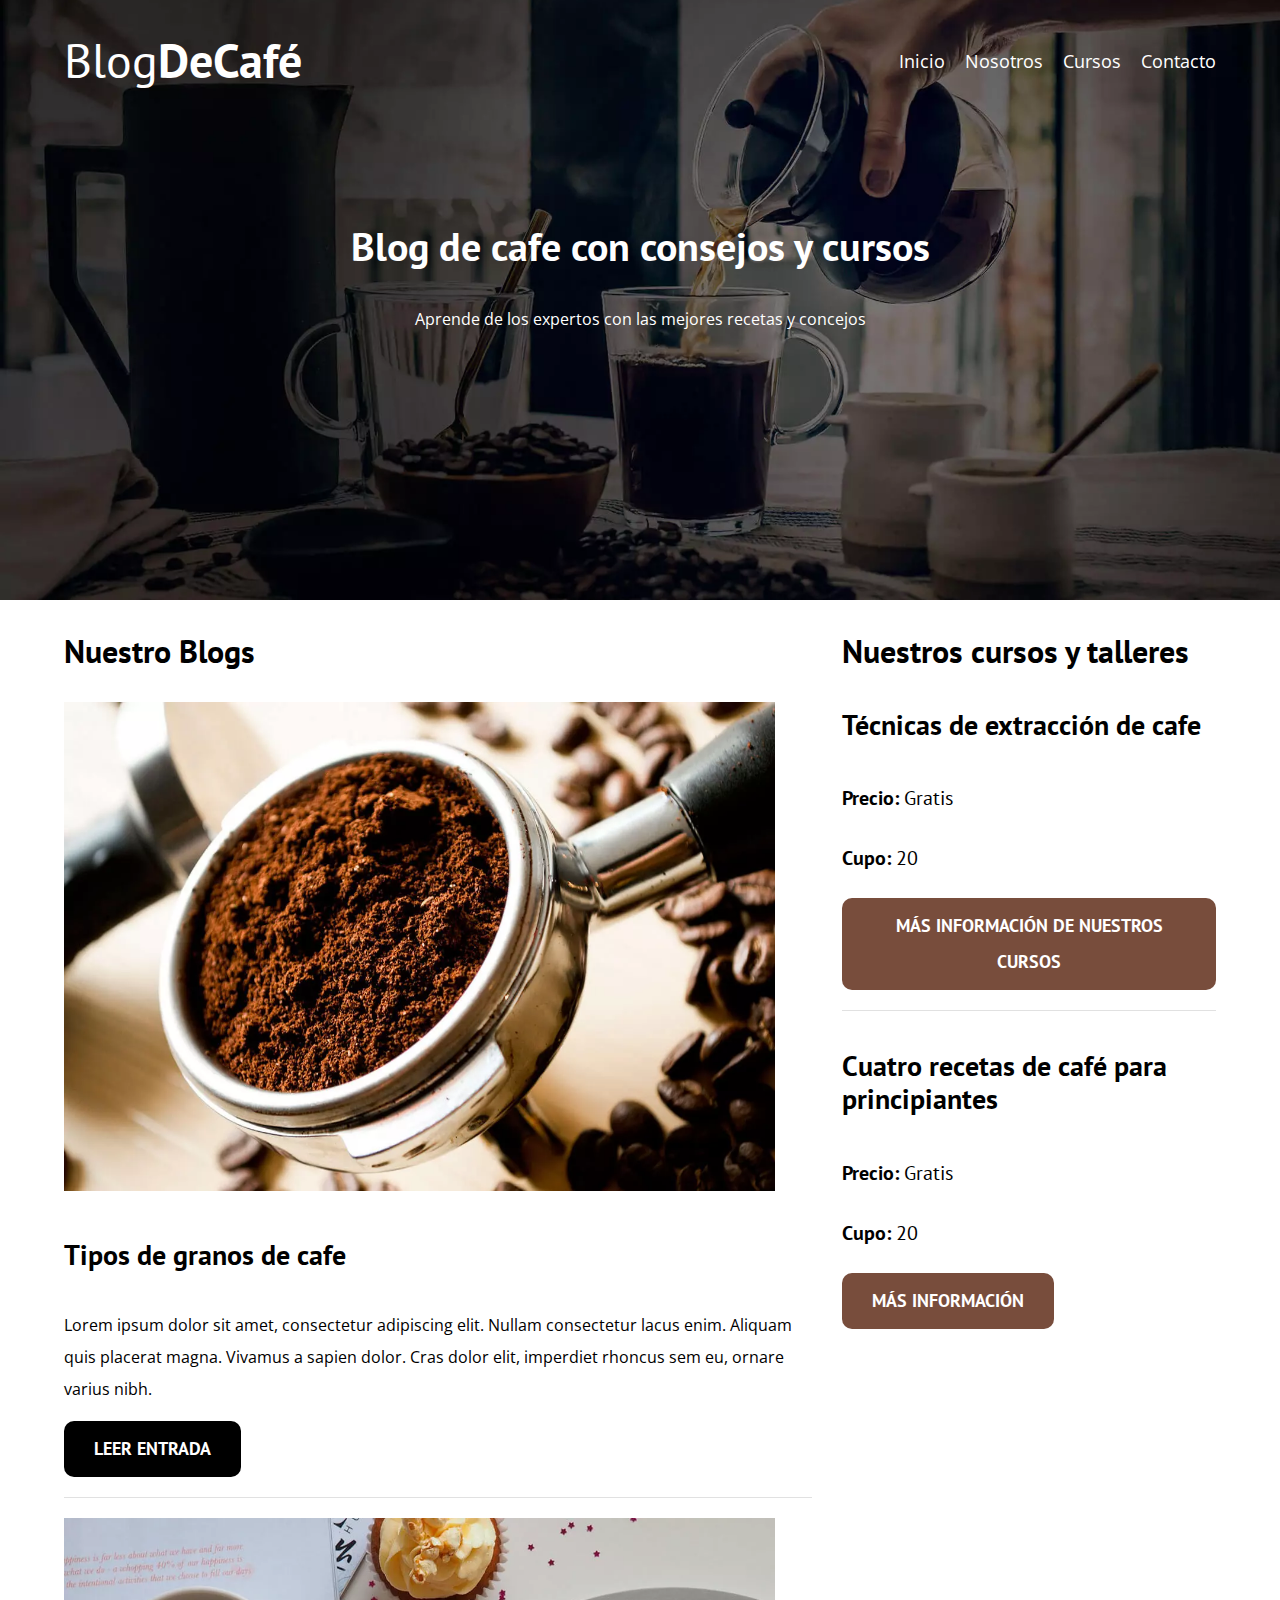
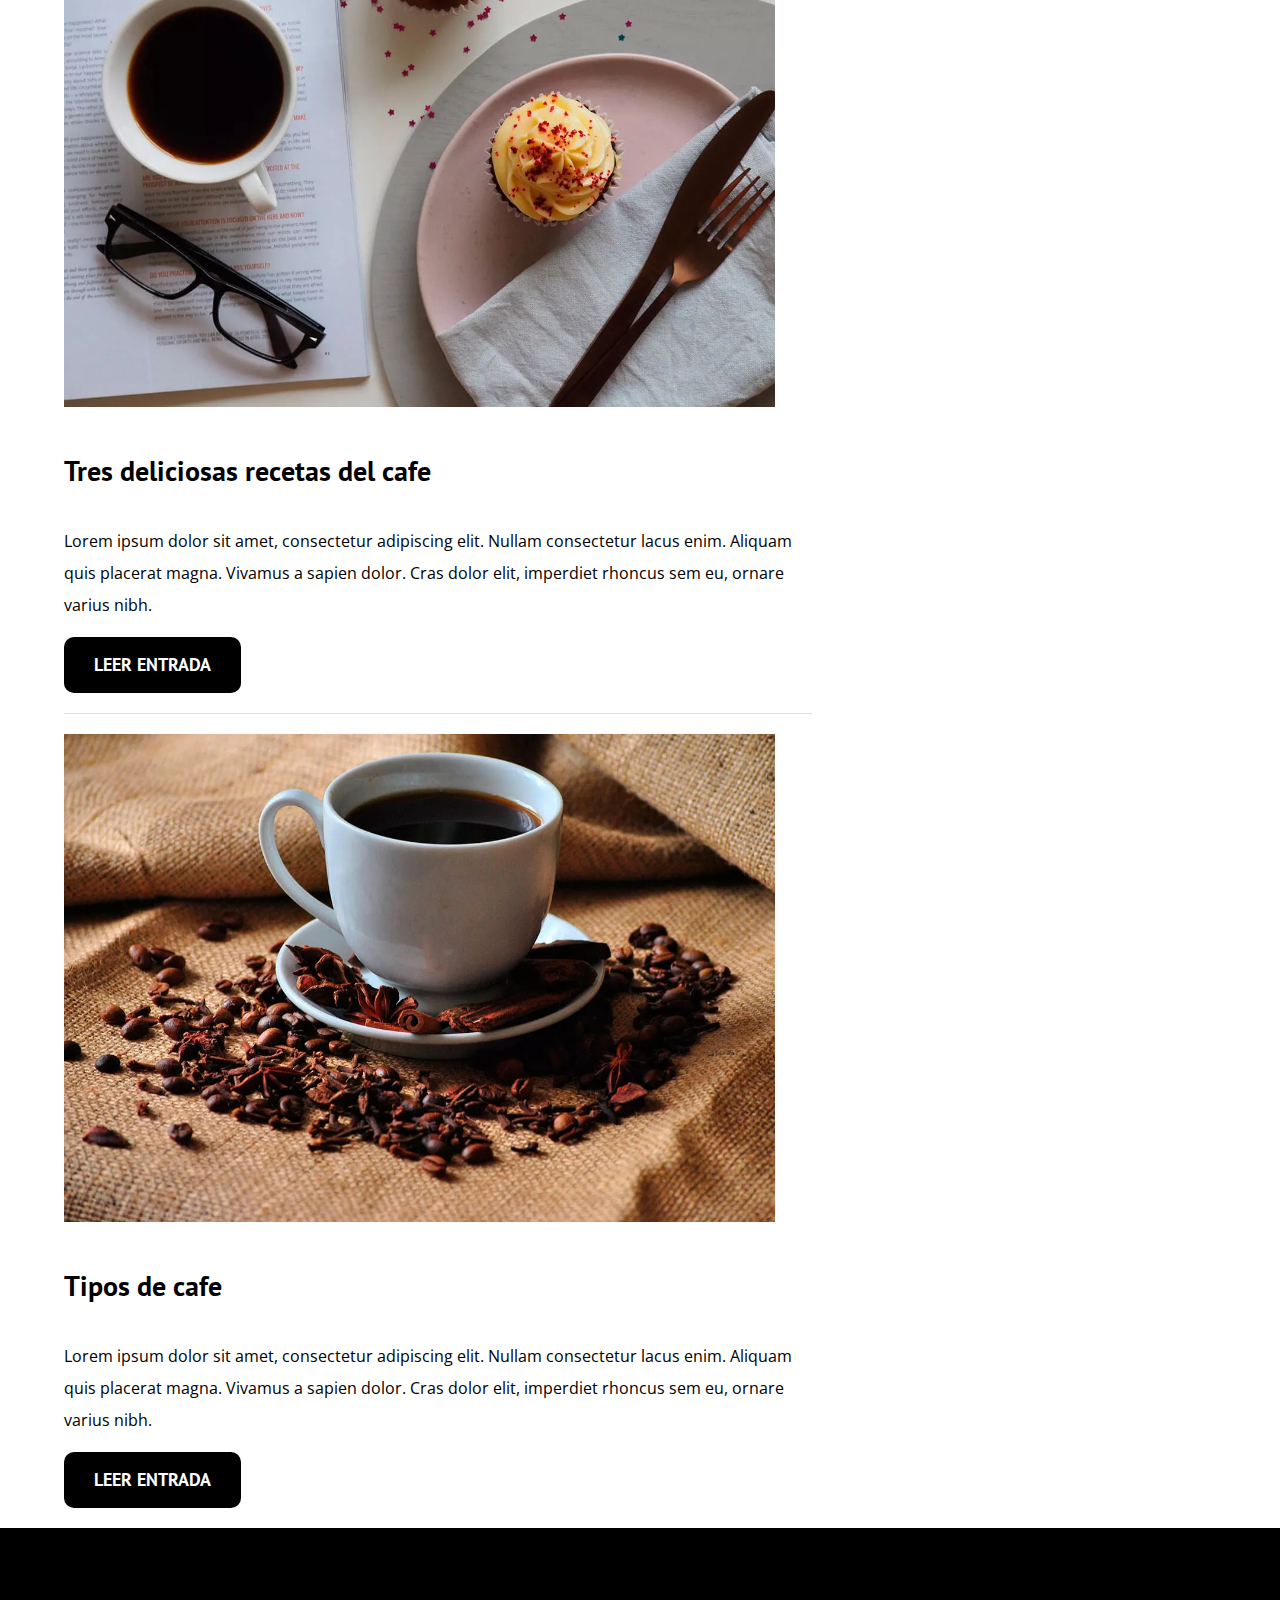
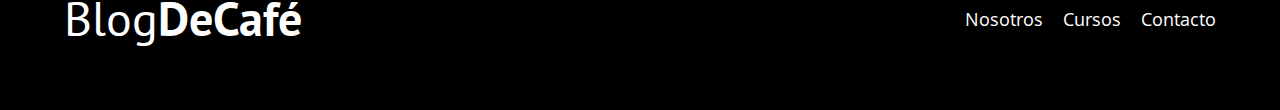
<file: index.html>
<!DOCTYPE html>
<html lang="en">
<head>
    <meta charset="UTF-8">
    <meta http-equiv="X-UA-Compatible" content="IE=edge">
    <meta name="viewport" content="width=device-width, initial-scale=1.0">
    <meta name="descripcion" content="Pagina de del BLog del café" >
    <title>blog de Cafe</title>
    
    <link rel="preconnect" href="https://fonts.googleapis.com">
    <link rel="preconnect" href="https://fonts.gstatic.com" crossorigin>

     <!--Prefetch-->
     <link rel="--Prefetch--" href="cursos.html" as="document">
    
    
    <!--Preload-->
    <link rel="--Preload--" href="css/normalize.css" as="style">
    <link rel="stylesheet" href="css/normalize.css">

    <link rel="--Preload--" href="https://fonts.googleapis.com/css2?family=Open+Sans&family=PT+Sans:wght@400;700&display=swap" crossorigin="crossorigin" as="font">
    <link href="https://fonts.googleapis.com/css2?family=Open+Sans&family=PT+Sans:wght@400;700&display=swap" rel="stylesheet">
    <link rel="--Preload--" href="css/style.css" as="style"> 
    <link rel="stylesheet" href="css/style.css">
</head>
<body>
    <header class="header">
        <div class="contenedor">            
            <div class="barra">
                <a class="logo no-nargin centrar-texto" href="index.html">
                <h1 class="logo_nombre">Blog<span class="logo_bold">DeCafé</span></h1>
                </a>

                <nav class="navegacion">
                    <a href="index.html" class="navegacion_enlace">Inicio</a>
                    <a href="nosotros.html" class="navegacion_enlace">Nosotros</a>
                    <a href="cursos.html" class="navegacion_enlace">Cursos</a>
                    <a href="contacto.html" class="navegacion_enlace">Contacto</a>
                </nav>

            </div>

        </div>
        <div class="header-texto">
            <h2 class="no-nargin">Blog de cafe con consejos y cursos</h2>
            <p class="no-nargin">Aprende de los expertos con las mejores recetas y concejos</p>
        </div>        
    </header>

    <div class="contenedor contenido_principal">
        <main class="blog">
            <h3>Nuestro Blogs</h3>

            <article class="entrada">
                <div class="entrada_imagen">
                    <picture>
                        <source loading="lazy"  srcset="img/blog1.webp" type="image/webp">                    
                        <img loading="lazy" src="img/blog1.jpg" alt="imagen del blog">                    
                    </picture>
                </div>

                <div class="entrada_contenido">
                    <h4 class="no-nargin">Tipos de granos de cafe</h4>
                    <p>Lorem ipsum dolor sit amet, consectetur adipiscing elit. Nullam consectetur lacus enim. Aliquam quis placerat magna. Vivamus a sapien dolor. Cras dolor elit, imperdiet rhoncus sem eu, ornare varius nibh. </p>
                    <a href="entrada.html" class="boton boton--primario">Leer entrada</a>
                </div>
            </article> <!--fin del Articulo-->

            <article class="entrada">
                <div class="entrada_imagen">
                    <picture>
                        <source loading="lazy" srcset="img/blog2.webp" type="image/webp">                    
                        <img loading="lazy" src="img/blog2.jpg" alt="imagen del blog">                    
                    </picture>                  
                </div>
                
                <div class="entrada_contenido">
                    <h4 class="no-nargin">Tres deliciosas recetas del cafe</h4>
                    <p>Lorem ipsum dolor sit amet, consectetur adipiscing elit. Nullam consectetur lacus enim. Aliquam quis placerat magna. Vivamus a sapien dolor. Cras dolor elit, imperdiet rhoncus sem eu, ornare varius nibh. </p>
                    <a href="entrada.html" class="boton boton--primario">Leer entrada</a>
                </div>
            </article> <!--fin del Articulo-->

            <article class="entrada">
                <div class="entrada_imagen">
                    <picture>
                        <source loading="lazy" srcset="img/blog3.webp" type="image/webp">                    
                        <img loading="lazy" src="img/blog3.jpg" alt="imagen del blog">                    
                    </picture>                 
                </div>
                
                <div class="entrada_contenido">
                    <h4 class="no-nargin">Tipos de cafe</h4>
                    <p>Lorem ipsum dolor sit amet, consectetur adipiscing elit. Nullam consectetur lacus enim. Aliquam quis placerat magna. Vivamus a sapien dolor. Cras dolor elit, imperdiet rhoncus sem eu, ornare varius nibh. </p>
                    <a href="entrada.html" class="boton boton--primario">Leer entrada</a>
                </div>
            </article> <!--fin del Articulo-->
        </main>

        <aside class="sidebar">
            <h3>Nuestros cursos y talleres</h3>
            <ul class="cursos no-padding">
                <li class="widget-curso">
                    <h4 class="no-nargin">Técnicas de extracción de cafe</h4>
                    <p class="widget-curso_label">Precio:
                       <span class="widget-curso_info">Gratis</span>
                    </p>
                    <p class="widget-curso_label">Cupo:
                        <span class="widget-curso_info">20</span>
                     </p>
                     <a href="entrada.html" class="boton boton--secundario">Más información de nuestros cursos</a>
                </li>

                <li class="widget-curso">
                    <h4 class="no-nargin">Cuatro recetas de café para principiantes</h4>
                    <p class="widget-curso_label">Precio:
                       <span class="widget-curso_info">Gratis</span>
                    </p>
                    <p class="widget-curso_label">Cupo:
                        <span class="widget-curso_info">20</span>
                     </p>
                     <a href="entrada.html" class="boton boton--secundario">Más información</a>
                </li>
            </ul>
        </aside>
    </div>

    <footer class="footer">
        <div class="contenedor">
            <div class="barra">
                <a class="logo no-nargin centrar-texto" href="index.html">
                <h1 class="logo_nombre">Blog<span class="logo_bold">DeCafé</span></h1>
                </a>

                <nav class="navegacion">
                    <a href="nosotros.html" class="navegacion_enlace">Nosotros</a>
                    <a href=cursos.html" class="navegacion_enlace">Cursos</a>
                    <a href="contacto.html" class="navegacion_enlace">Contacto</a>
                </nav>
            </div>
        </div>
    </footer>
    <script src="js/modernize.js"></script>
</body>
</html>
</file>
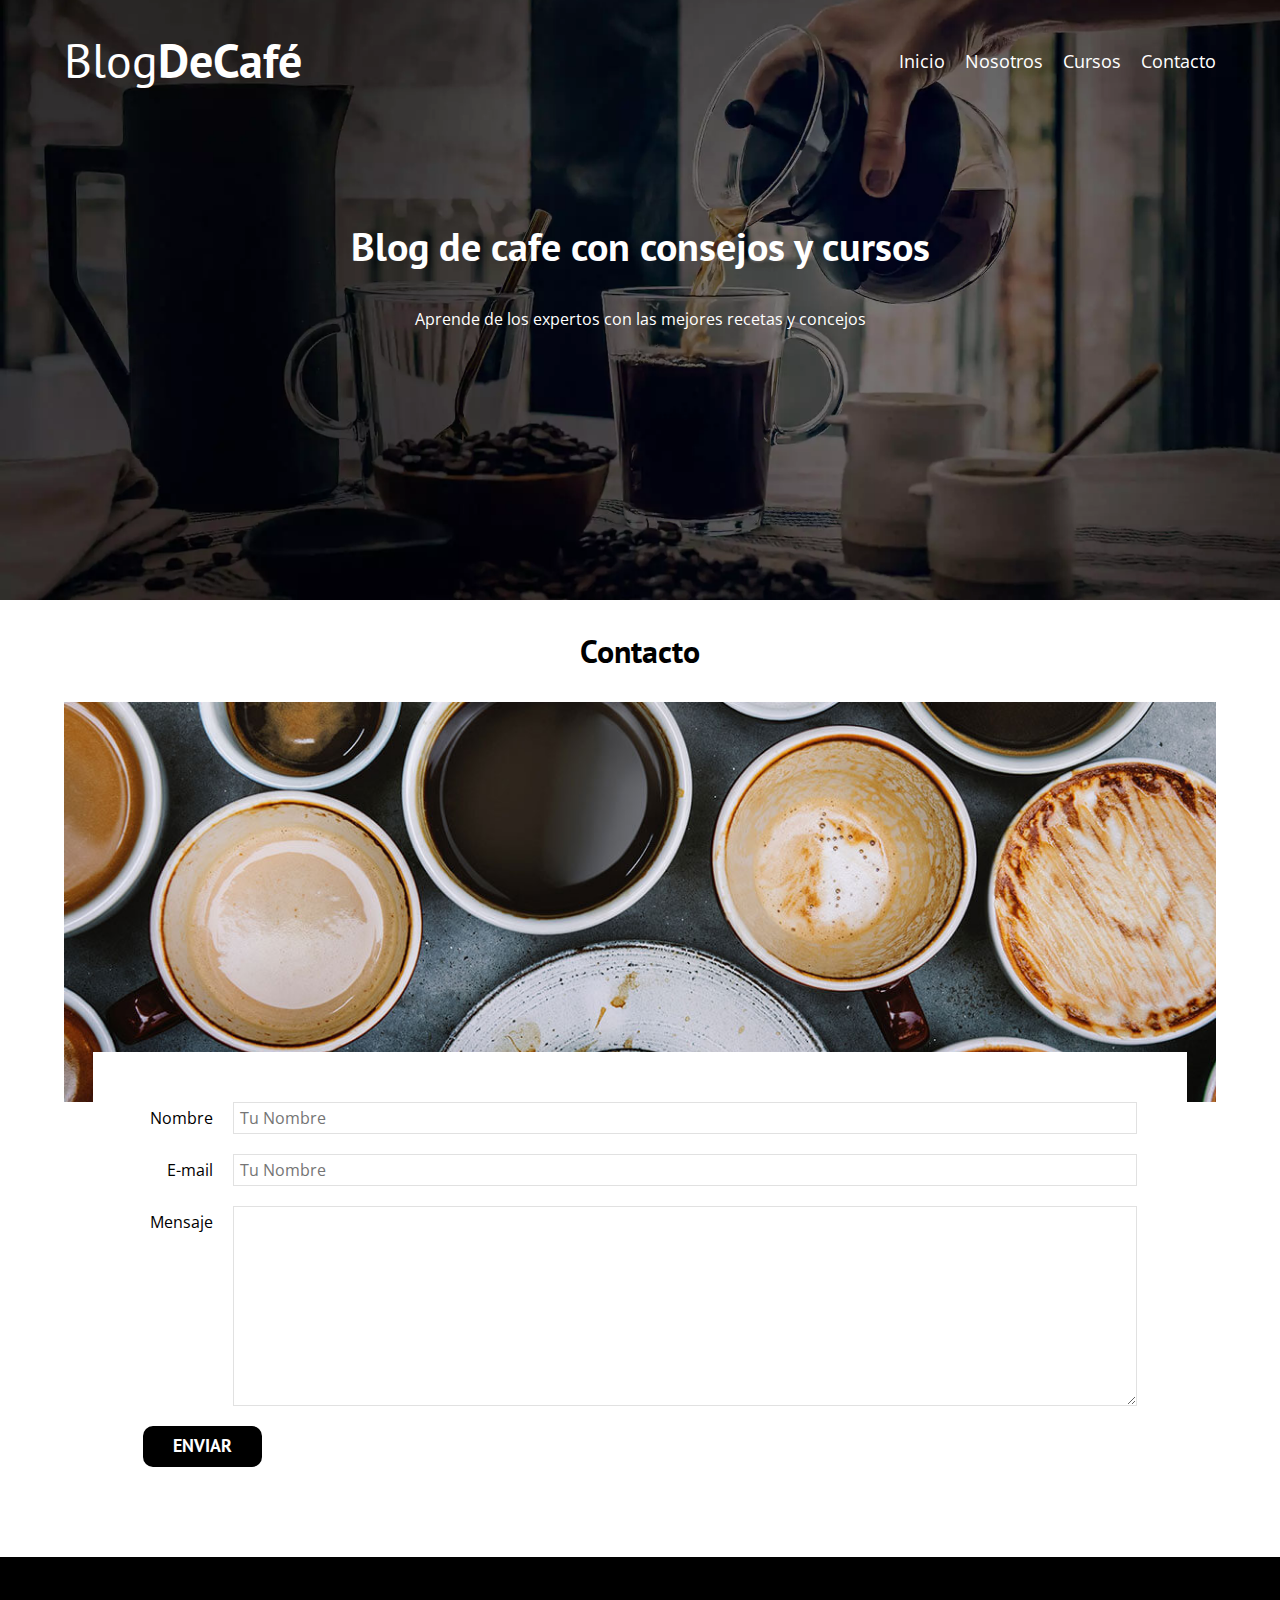
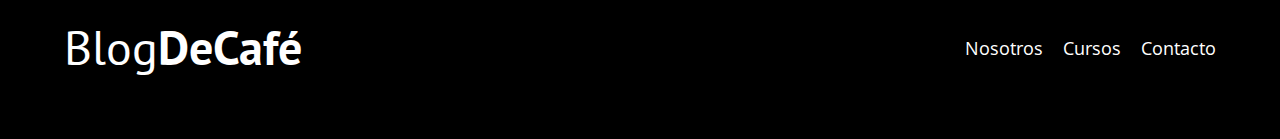
<file: contacto.html>
<!DOCTYPE html>
<html lang="en">
<head>
    <meta charset="UTF-8">
    <meta http-equiv="X-UA-Compatible" content="IE=edge">
    <meta name="viewport" content="width=device-width, initial-scale=1.0">
    <title>blog de Cafe</title>
    <link rel="stylesheet" href="css/normalize.css">
    <link rel="preconnect" href="https://fonts.googleapis.com">
    <link rel="preconnect" href="https://fonts.gstatic.com" crossorigin>
    <link href="https://fonts.googleapis.com/css2?family=Open+Sans&family=PT+Sans:wght@400;700&display=swap" rel="stylesheet">
    <link rel="stylesheet" href="css/style.css">
</head>
<body>
    <header class="header">
        <div class="contenedor">            
            <div class="barra">
                <a class="logo no-nargin centrar-texto" href="index.html">
                <h1 class="logo_nombre">Blog<span class="logo_bold">DeCafé</span></h1>
                </a>

                <nav class="navegacion">
                    <a href="index.html" class="navegacion_enlace">Inicio</a>
                    <a href="nosotros.html" class="navegacion_enlace">Nosotros</a>
                    <a href="cursos.html" class="navegacion_enlace">Cursos</a>
                    <a href="contacto.html" class="navegacion_enlace">Contacto</a>
                </nav>

            </div>

        </div>
        <div class="header-texto">
            <h2 class="no-nargin">Blog de cafe con consejos y cursos</h2>
            <p class="no-nargin">Aprende de los expertos con las mejores recetas y concejos</p>
        </div>        
    </header>

    <main class="contenedor">
       <h3 class="centrar-texto">Contacto</h3>

       <div class="contacto-bg"></div>

        <form class="formulario">            
            <div class="campo">
                <label class="campo__label" for="nombre">Nombre</label>
                <input 
                    class="campo_field"
                    type="text"
                    placeholder=" Tu Nombre" 
                    id="nombre"
                 >                 
            </div>

            <div class="campo">
                <label class="campo__label" for="email">E-mail</label>
                <input 
                   class="campo_field"
                    type="email"
                    placeholder=" Tu Nombre"
                    id="email"
                >
            </div>

            <div class="campo">
                <label class="campo__label " for="mensaje">Mensaje</label>
                
                 <textarea 
                class="campo_field campo__field--textarea" 
                id="mensaje"></textarea>
            </div>

            <div class="campo">
                <input type="submit" value="Enviar" class="boton boton--primario"> 

            </div>

        </form>
              
    
    </main>

    <footer class="footer">
        <div class="contenedor">
            <div class="barra">
                <a class="logo no-nargin centrar-texto" href="index.html">
                <h1 class="logo_nombre">Blog<span class="logo_bold">DeCafé</span></h1>
                </a>

                <nav class="navegacion">
                    <a href="nosotros.html" class="navegacion_enlace">Nosotros</a>
                    <a href=cursos.html" class="navegacion_enlace">Cursos</a>
                    <a href="contacto.html" class="navegacion_enlace">Contacto</a>
                </nav>
            </div>
        </div>
    </footer>
    
    <script src="js/modernize.js"></script>
</body>
</html>
</file>
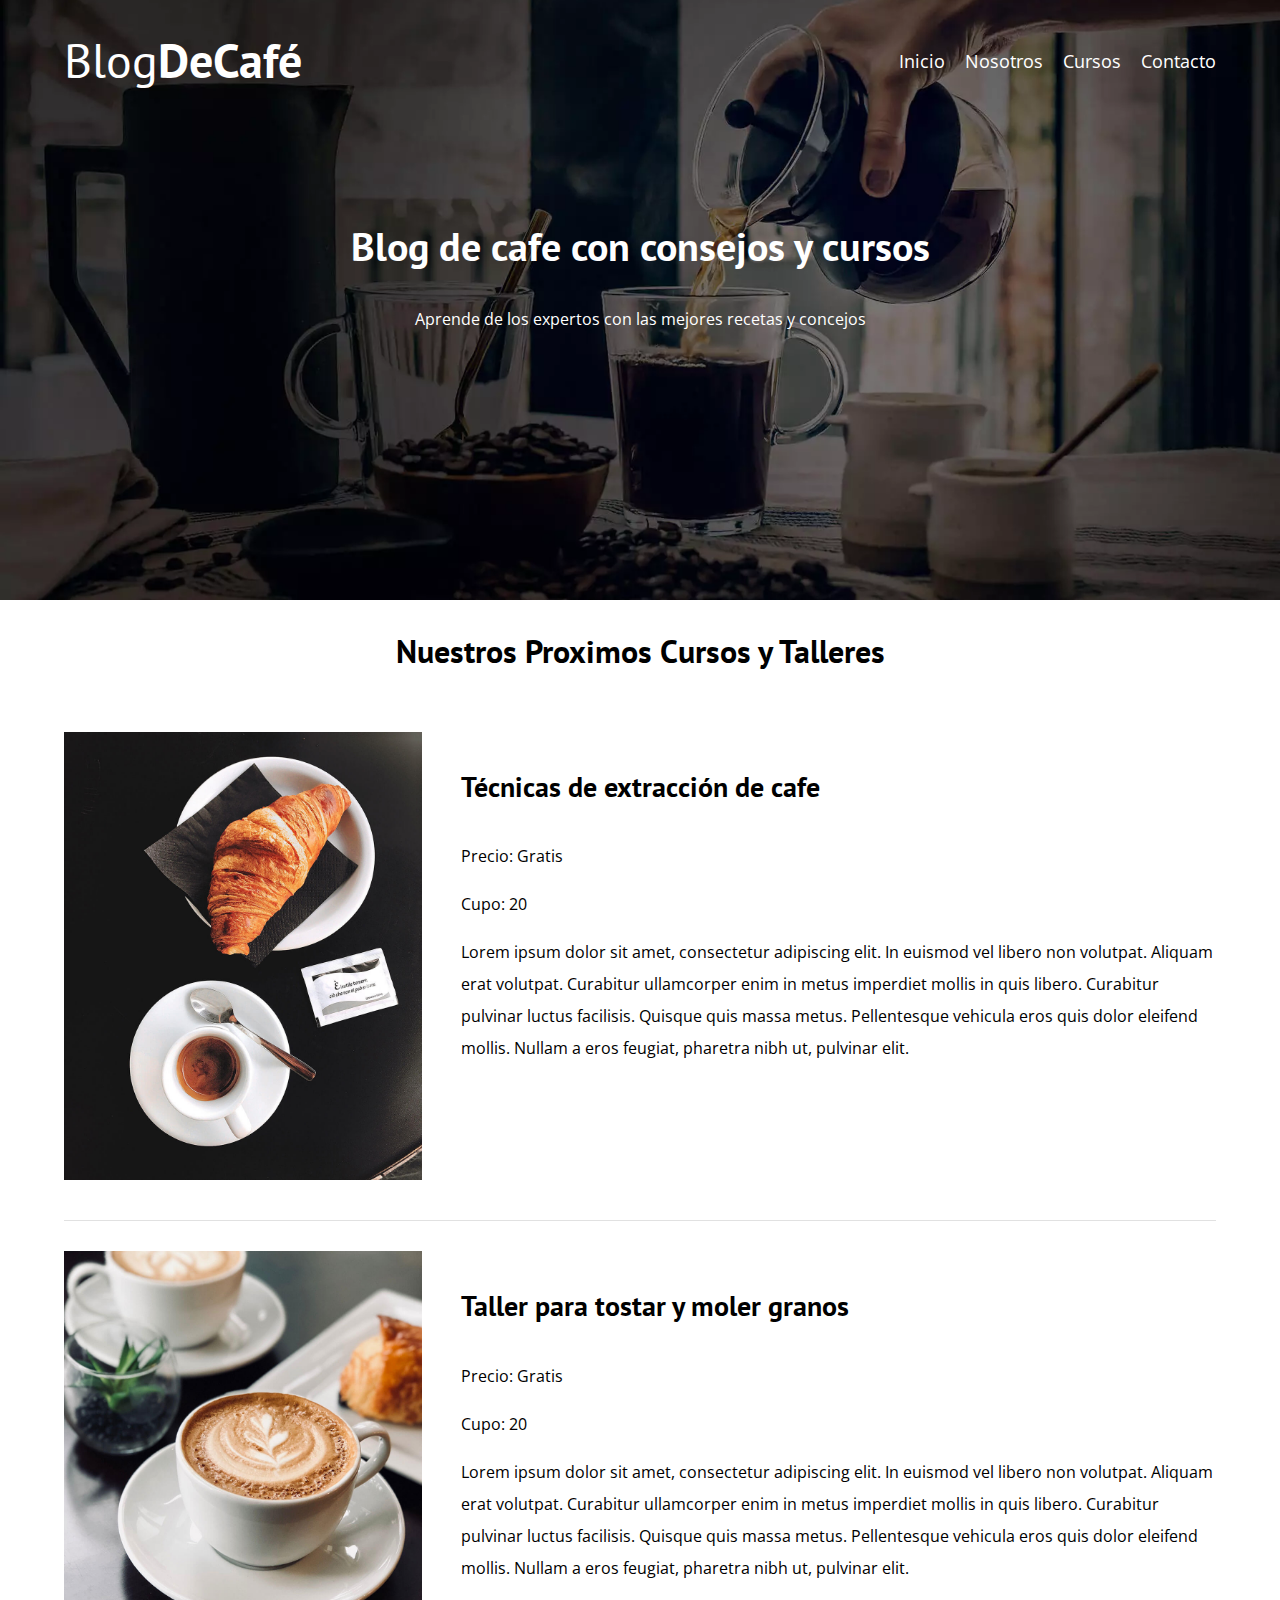
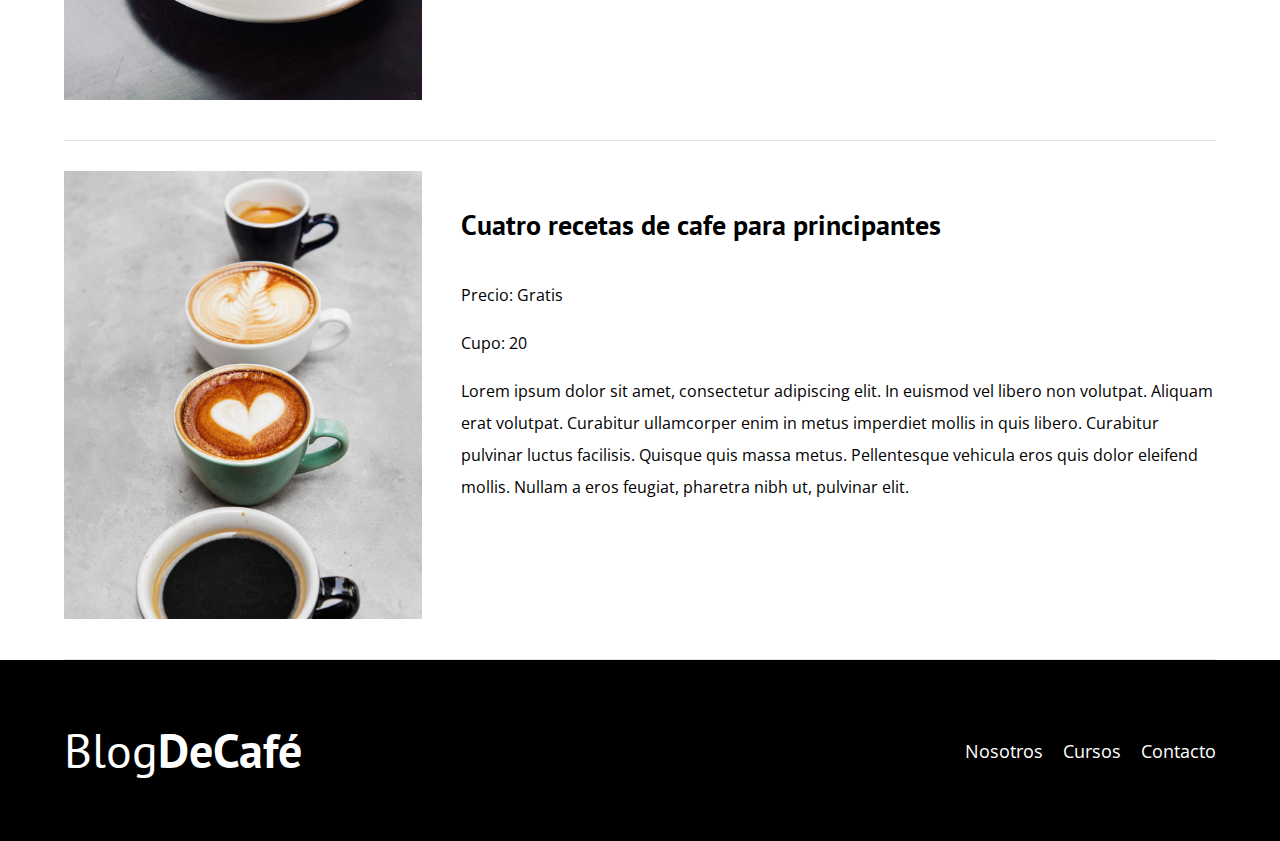
<file: cursos.html>
<!DOCTYPE html>
<html lang="en">
<head>
    <meta charset="UTF-8">
    <meta http-equiv="X-UA-Compatible" content="IE=edge">
    <meta name="viewport" content="width=device-width, initial-scale=1.0">
    <title>blog de Cafe</title>
    <link rel="stylesheet" href="css/normalize.css">
    <link rel="preconnect" href="https://fonts.googleapis.com">
    <link rel="preconnect" href="https://fonts.gstatic.com" crossorigin>
    <link href="https://fonts.googleapis.com/css2?family=Open+Sans&family=PT+Sans:wght@400;700&display=swap" rel="stylesheet">
    <link rel="stylesheet" href="css/style.css">
</head>
<body>
    <header class="header">
        <div class="contenedor">            
            <div class="barra">
                <a class="logo no-nargin centrar-texto" href="index.html">
                <h1 class="logo_nombre">Blog<span class="logo_bold">DeCafé</span></h1>
                </a>

                <nav class="navegacion">
                    <a href="index.html" class="navegacion_enlace">Inicio</a>
                    <a href="nosotros.html" class="navegacion_enlace">Nosotros</a>
                    <a href="cursos.html" class="navegacion_enlace">Cursos</a>                
                    <a href="contacto.html" class="navegacion_enlace">Contacto</a>
                </nav>

            </div>

        </div>
        <div class="header-texto">
            <h2 class="no-nargin">Blog de cafe con consejos y cursos</h2>
            <p class="no-nargin">Aprende de los expertos con las mejores recetas y concejos</p>
        </div>        
    </header>

    <main class="contenedor">
       <h3 class="centrar-texto">Nuestros Proximos Cursos y Talleres</h3>
       
       <div class="curso">
            <div class="curso__imagen">
                <img  loading="lazy" src="img/curso1.jpg" alt="imagen curso">
            </div>
       
            <div class="curso__informacion">
                <h4 class="no-nargin">Técnicas de extracción de cafe</h4>
                  <p class="curso_label">Precio:
                <span class="curso_info">Gratis</span>
                </p>
                <p class="curso_label">Cupo:
                    <span class="curso_info">20</span>
                </p>
                <p class="curso__descripcion">Lorem ipsum dolor sit amet, consectetur adipiscing elit. In euismod vel libero non volutpat. Aliquam erat volutpat. Curabitur ullamcorper enim in metus imperdiet mollis in quis libero. Curabitur pulvinar luctus facilisis. Quisque quis massa metus. Pellentesque vehicula eros quis dolor eleifend mollis. Nullam a eros feugiat, pharetra nibh ut, pulvinar elit.</p>
            </div> <!--Curso Información-->                    
    </div><!--Curso-->

    <div class="curso">
        <div class="curso__imagen">
            <img  loading="lazy" src="img/curso2.jpg" alt="imagen curso">
        </div>
   
        <div class="curso__informacion">
            <h4 class="no-nargin">Taller para tostar y moler granos</h4>
              <p class="curso_label">Precio:
            <span class="curso_info">Gratis</span>
            </p>
            <p class="curso_label">Cupo:
                <span class="curso_info">20</span>
            </p>
            <p class="curso__descripcion">Lorem ipsum dolor sit amet, consectetur adipiscing elit. In euismod vel libero non volutpat. Aliquam erat volutpat. Curabitur ullamcorper enim in metus imperdiet mollis in quis libero. Curabitur pulvinar luctus facilisis. Quisque quis massa metus. Pellentesque vehicula eros quis dolor eleifend mollis. Nullam a eros feugiat, pharetra nibh ut, pulvinar elit.</p>
        </div> <!--Curso Información-->                
</div><!--Curso-->

<div class="curso">
    <div class="curso__imagen">
        <img  loading="lazy" src="img/curso3.jpg" alt="imagen curso">
    </div>

    <div class="curso__informacion">
        <h4 class="no-nargin">Cuatro recetas de cafe para principantes</h4>
          <p class="curso_label">Precio:
        <span class="curso_info">Gratis</span>
        </p>
        <p class="curso_label">Cupo:
            <span class="curso_info">20</span>
        </p>
        <p class="curso__descripcion">Lorem ipsum dolor sit amet, consectetur adipiscing elit. In euismod vel libero non volutpat. Aliquam erat volutpat. Curabitur ullamcorper enim in metus imperdiet mollis in quis libero. Curabitur pulvinar luctus facilisis. Quisque quis massa metus. Pellentesque vehicula eros quis dolor eleifend mollis. Nullam a eros feugiat, pharetra nibh ut, pulvinar elit.</p>
    </div> <!--Curso Información-->        
    
</div><!--Curso-->

    
       
    </main>

    <footer class="footer">
        <div class="contenedor">
            <div class="barra">
                <a class="logo no-nargin centrar-texto" href="index.html">
                <h1 class="logo_nombre">Blog<span class="logo_bold">DeCafé</span></h1>
                </a>

                <nav class="navegacion">
                    <a href="nosotros.html" class="navegacion_enlace">Nosotros</a>
                    <a href=cursos.html" class="navegacion_enlace">Cursos</a>
                    <a href="contacto.html" class="navegacion_enlace">Contacto</a>
                </nav>
            </div>
        </div>
    </footer>
    <script src="js/modernize.js"></script>
</body>
</html>
</file>
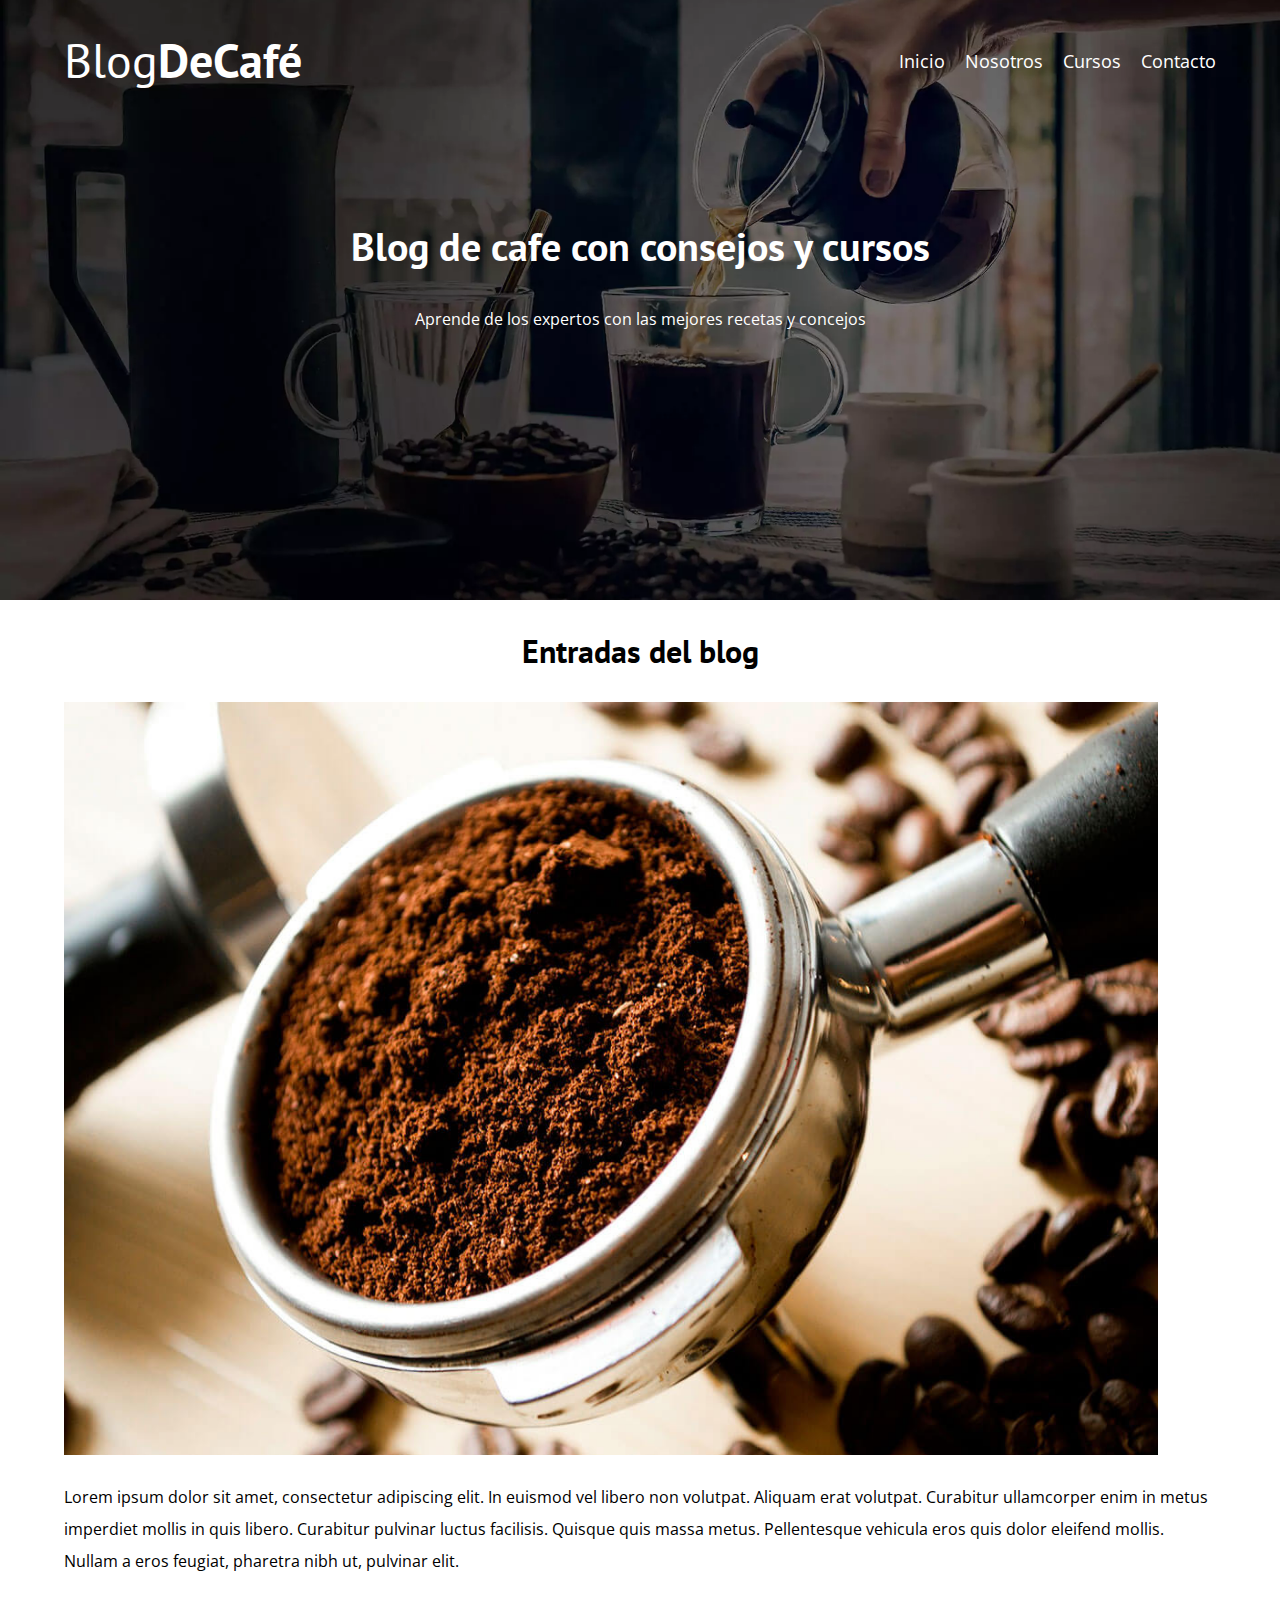
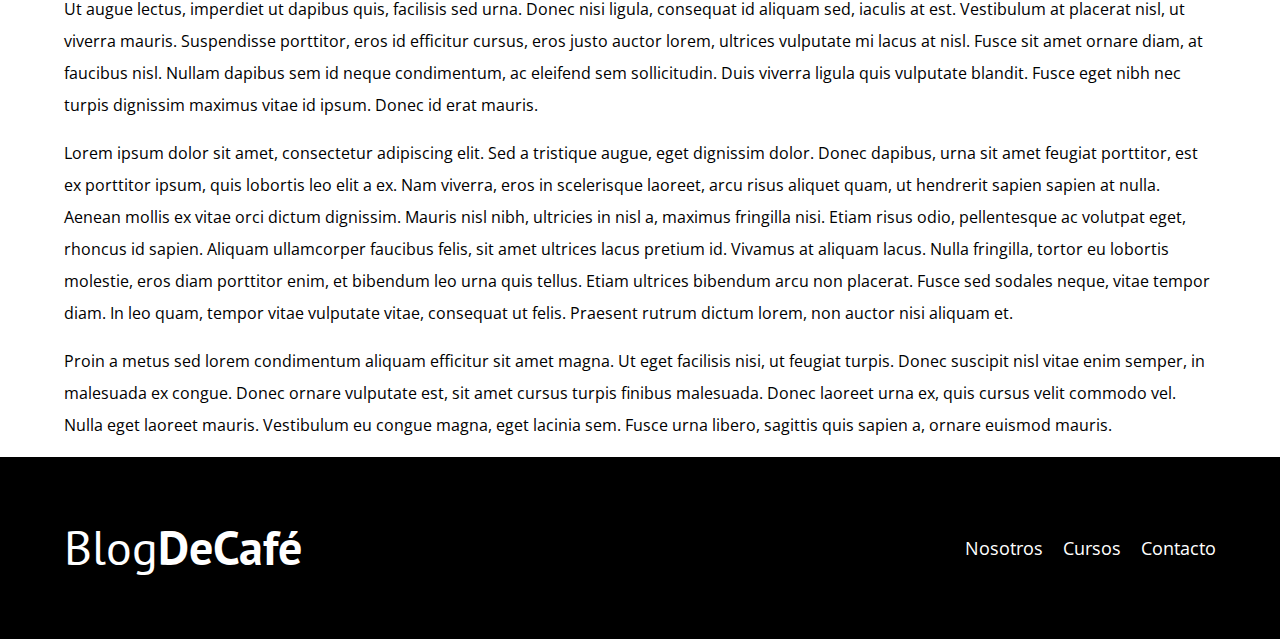
<file: entrada.html>
<!DOCTYPE html>
<html lang="en">
<head>
    <meta charset="UTF-8">
    <meta http-equiv="X-UA-Compatible" content="IE=edge">
    <meta name="viewport" content="width=device-width, initial-scale=1.0">
    <title>blog de Cafe</title>
    <link rel="stylesheet" href="css/normalize.css">
    <link rel="preconnect" href="https://fonts.googleapis.com">
    <link rel="preconnect" href="https://fonts.gstatic.com" crossorigin>
    <link href="https://fonts.googleapis.com/css2?family=Open+Sans&family=PT+Sans:wght@400;700&display=swap" rel="stylesheet">
    <link rel="stylesheet" href="css/style.css">
</head>
<body>
    <header class="header">
        <div class="contenedor">            
            <div class="barra">
                <a class="logo no-nargin centrar-texto" href="index.html">
                <h1 class="logo_nombre">Blog<span class="logo_bold">DeCafé</span></h1>
                </a>

                <nav class="navegacion">
                    <a href="index.html" class="navegacion_enlace">Inicio</a>
                    <a href="nosotros.html" class="navegacion_enlace">Nosotros</a>
                    <a href="cursos.html" class="navegacion_enlace">Cursos</a>
                    <a href="contacto.html" class="navegacion_enlace">Contacto</a>
                </nav>

            </div>

        </div>
        <div class="header-texto">
            <h2 class="no-nargin">Blog de cafe con consejos y cursos</h2>
            <p class="no-nargin">Aprende de los expertos con las mejores recetas y concejos</p>
        </div>        
    </header>

    <main class="contenedor">
       <h3 class="centrar-texto">Entradas del blog</h3>

       <div class="entradas">
       
                <img src="img/blog1.jpg" alt="imagen notoros">
           
                
                    <p>Lorem ipsum dolor sit amet, consectetur adipiscing elit. In euismod vel libero non volutpat. Aliquam erat volutpat. Curabitur ullamcorper enim in metus imperdiet mollis in quis libero. Curabitur pulvinar luctus facilisis. Quisque quis massa metus. Pellentesque vehicula eros quis dolor eleifend mollis. Nullam a eros feugiat, pharetra nibh ut, pulvinar elit.</p>

                    <p>Ut augue lectus, imperdiet ut dapibus quis, facilisis sed urna. Donec nisi ligula, consequat id aliquam sed, iaculis at est. Vestibulum at placerat nisl, ut viverra mauris. Suspendisse porttitor, eros id efficitur cursus, eros justo auctor lorem, ultrices vulputate mi lacus at nisl. Fusce sit amet ornare diam, at faucibus nisl. Nullam dapibus sem id neque condimentum, ac eleifend sem sollicitudin. Duis viverra ligula quis vulputate blandit.  Fusce eget nibh nec turpis dignissim maximus vitae id ipsum. Donec id erat mauris.</p>
                    Lorem ipsum dolor sit amet, consectetur adipiscing elit. Sed a tristique augue, eget dignissim dolor. Donec dapibus, urna sit amet feugiat porttitor, est ex porttitor ipsum, quis lobortis leo elit a ex. Nam viverra, eros in scelerisque laoreet, arcu risus aliquet quam, ut hendrerit sapien sapien at nulla. Aenean mollis ex vitae orci dictum dignissim. Mauris nisl nibh, ultricies in nisl a, maximus fringilla nisi. Etiam risus odio, pellentesque ac volutpat eget, rhoncus id sapien. Aliquam ullamcorper faucibus felis, sit amet ultrices lacus pretium id. Vivamus at aliquam lacus. Nulla fringilla, tortor eu lobortis molestie, eros diam porttitor enim, et bibendum leo urna quis tellus. Etiam ultrices bibendum arcu non placerat. Fusce sed sodales neque, vitae tempor diam. In leo quam, tempor vitae vulputate vitae, consequat ut felis. Praesent rutrum dictum lorem, non auctor nisi aliquam et.


                    <p>Proin a metus sed lorem condimentum aliquam efficitur sit amet magna. Ut eget facilisis nisi, ut feugiat turpis. Donec suscipit nisl vitae enim semper, in malesuada ex congue. Donec ornare vulputate est, sit amet cursus turpis finibus malesuada. Donec laoreet urna ex, quis cursus velit commodo vel. Nulla eget laoreet mauris. Vestibulum eu congue magna, eget lacinia sem. Fusce urna libero, sagittis quis sapien a, ornare euismod mauris.</p>
                                        
       </div>
    </main>

    <footer class="footer">
        <div class="contenedor">
            <div class="barra">
                <a class="logo no-nargin centrar-texto" href="index.html">
                <h1 class="logo_nombre">Blog<span class="logo_bold">DeCafé</span></h1>
                </a>

                <nav class="navegacion">
                    <a href="nosotros.html" class="navegacion_enlace">Nosotros</a>
                    <a href=cursos.html" class="navegacion_enlace">Cursos</a>
                    <a href="contacto.html" class="navegacion_enlace">Contacto</a>
                </nav>
            </div>
        </div>
    </footer>
    <script src="js/modernize.js"></script>
</body>
</html>
</file>
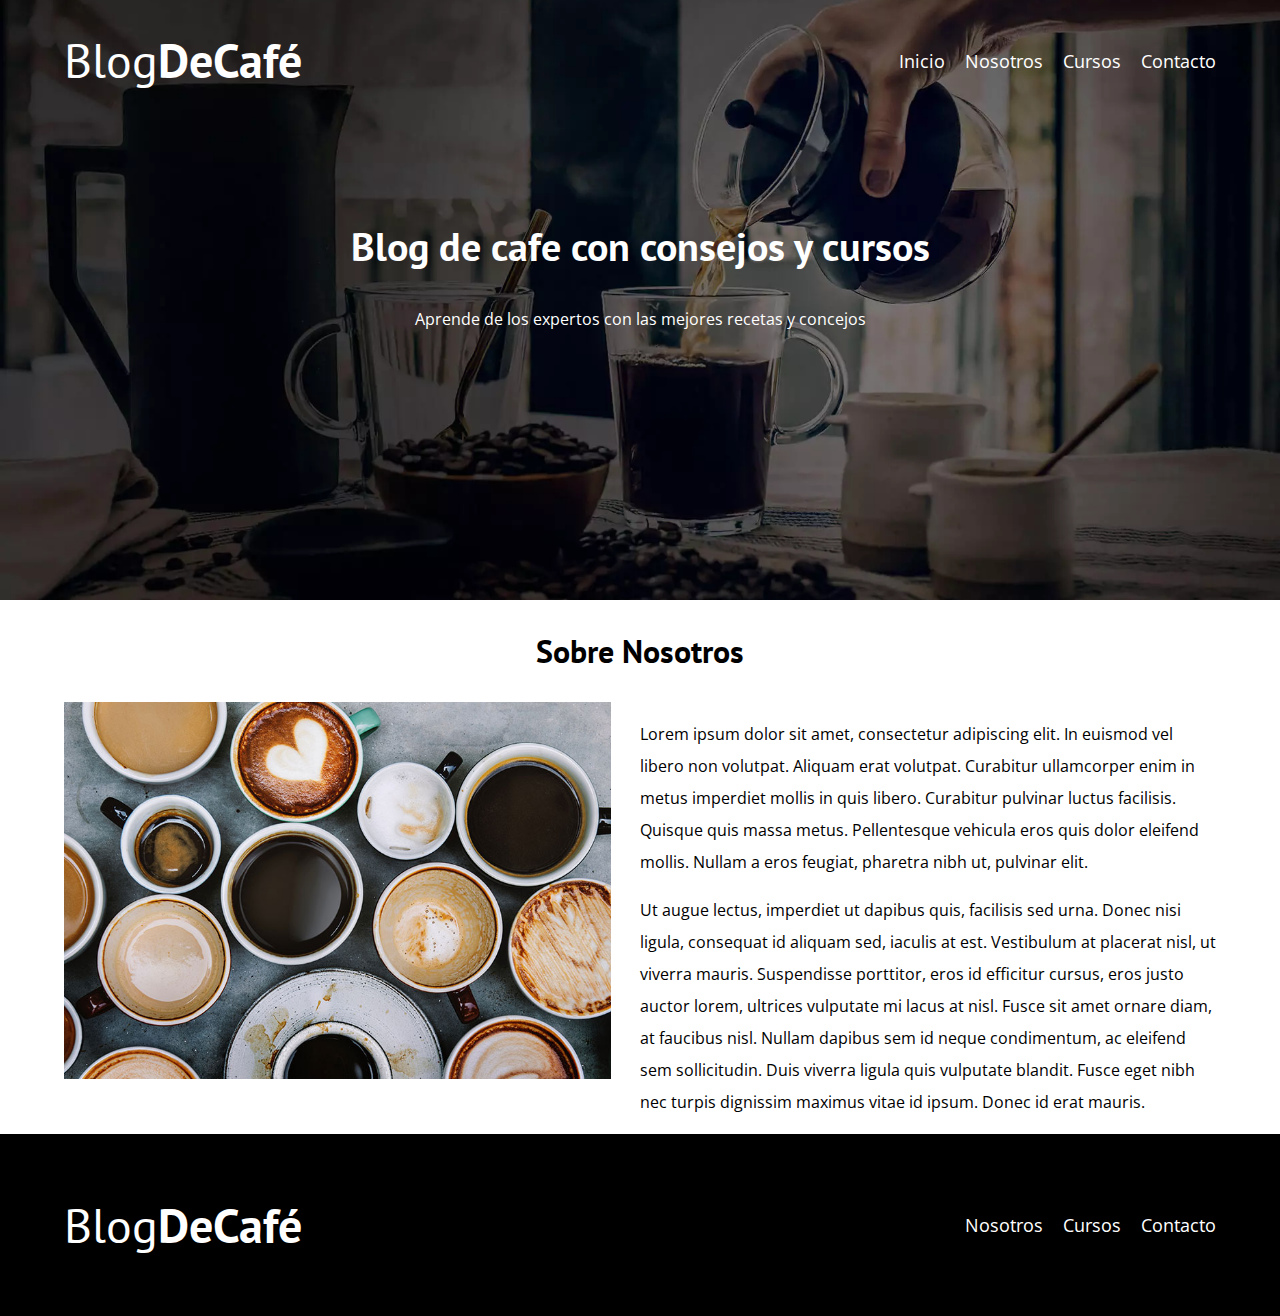
<file: nosotros.html>
<!DOCTYPE html>
<html lang="en">
<head>
    <meta charset="UTF-8">
    <meta http-equiv="X-UA-Compatible" content="IE=edge">
    <meta name="viewport" content="width=device-width, initial-scale=1.0">
    <title>blog de Cafe</title>
    <link rel="stylesheet" href="css/normalize.css">
    <link rel="preconnect" href="https://fonts.googleapis.com">
    <link rel="preconnect" href="https://fonts.gstatic.com" crossorigin>
    <link href="https://fonts.googleapis.com/css2?family=Open+Sans&family=PT+Sans:wght@400;700&display=swap" rel="stylesheet">
    <link rel="stylesheet" href="css/style.css">
</head>
<body>
    <header class="header">
        <div class="contenedor">            
            <div class="barra">
                <a class="logo no-nargin centrar-texto" href="index.html">
                <h1 class="logo_nombre">Blog<span class="logo_bold">DeCafé</span></h1>
                </a>

                <nav class="navegacion">
                    <a href="index.html" class="navegacion_enlace">Inicio</a>
                    <a href="nosotros.html" class="navegacion_enlace">Nosotros</a>
                    <a href="cursos.html" class="navegacion_enlace">Cursos</a>
                    <a href="contacto.html" class="navegacion_enlace">Contacto</a>
                </nav>

            </div>

        </div>
        <div class="header-texto">
            <h2 class="no-nargin">Blog de cafe con consejos y cursos</h2>
            <p class="no-nargin">Aprende de los expertos con las mejores recetas y concejos</p>
        </div>        
    </header>

    <main class="contenedor">
       <h3 class="centrar-texto">Sobre Nosotros</h3>

       <div class="sobre-nosotros">
            <div class="sobre-nosotros__imagen">
                <img src="img/nosotros.jpg" alt="imagen notoros">
            </div>
                <div class="sobre-nosotros__texto">
                    <p>Lorem ipsum dolor sit amet, consectetur adipiscing elit. In euismod vel libero non volutpat. Aliquam erat volutpat. Curabitur ullamcorper enim in metus imperdiet mollis in quis libero. Curabitur pulvinar luctus facilisis. Quisque quis massa metus. Pellentesque vehicula eros quis dolor eleifend mollis. Nullam a eros feugiat, pharetra nibh ut, pulvinar elit.</p>

                    <p>Ut augue lectus, imperdiet ut dapibus quis, facilisis sed urna. Donec nisi ligula, consequat id aliquam sed, iaculis at est. Vestibulum at placerat nisl, ut viverra mauris. Suspendisse porttitor, eros id efficitur cursus, eros justo auctor lorem, ultrices vulputate mi lacus at nisl. Fusce sit amet ornare diam, at faucibus nisl. Nullam dapibus sem id neque condimentum, ac eleifend sem sollicitudin. Duis viverra ligula quis vulputate blandit.  Fusce eget nibh nec turpis dignissim maximus vitae id ipsum. Donec id erat mauris.</p>
                </div>            
       </div>
    </main>

    <footer class="footer">
        <div class="contenedor">
            <div class="barra">
                <a class="logo no-nargin centrar-texto" href="index.html">
                <h1 class="logo_nombre">Blog<span class="logo_bold">DeCafé</span></h1>
                </a>

                <nav class="navegacion">
                    <a href="nosotros.html" class="navegacion_enlace">Nosotros</a>
                    <a href=cursos.html" class="navegacion_enlace">Cursos</a>
                    <a href="contacto.html" class="navegacion_enlace">Contacto</a>
                </nav>
            </div>
        </div>
    </footer>
    <script src="js/modernize.js"></script>
</body>
</html>
</file>
<file: css/style.css>
:root {
    --fuenteHeading: "PT sans", sans-serif;
    --fuenteParrafos: "Open sans", sans-serif;

    --primario: #784d3c;
    --secundario:#ffffff;
    --gris: #e1e1e1;
    --negro: #000000;

}

html {
    box-sizing: border-box;
    font-size: 62.5%; /* 1rem = 10px*/
}

*,*:before, *::after {
    box-sizing: inherit;
}
body{
    font-family: var(--fuenteParrafos);
    font-size: 1.6rem;
    line-height: 2;
}

.contenedor {
    max-width: 120rem;
    width: 90%;
    margin: 0 auto;
}

a {
    text-decoration: none;

}
h1,h2,h3,h4 {
    font-family: var(--fuenteHeading);
    line-height: 1.2;
}

h1 {
    font-size: 4.8rem;
}

h2 {
    font-size: 4rem;
}

h3 {
    font-size: 3.2rem;
}

h4 {
    font-size: 2.8rem;
}

img {
    max-width: 95%;
}
.no-margin {
    margin: 0;
}
.no-padding {
    padding: 0;
}
.centrar-texto {
    text-align: center;
}

/*HEADER*/
.webp .header {
    background-image: url(../img/banner.webp);
}
.no-webp .header {
    background-image: url(../img/banner.jpg);
}

.header {
    background-image: url(../img/banner.jpg);
    height: 60rem;
    background-size: cover;
    background-repeat: no-repeat;
    background-position: center center;
}
.header-texto {
    text-align: center;
    color: var(--secundario);
    margin-top: 5rem;    
}



@media (min-width: 768px) {
    .barra {
    display: flex;
    justify-content: space-between;
    align-items: center;
}    
.header-texto {
    margin-top: 10rem;
}

.navegacion{
    display: flex;
    gap: 2rem;
}

}


.logo {
    color: var(--secundario);
}
.logo_nombre {
    font-weight: 100;
}
.logo_bold {
    font-weight: 700;
}

.navegacion_enlace {
    display: block;
    text-align: center;
    font-size: 1.8rem;
    color: var(--secundario);
}

@media (min-width: 768px) {
    .contenido_principal{
        display: grid;
        grid-template-columns: 2fr 1fr;
        column-gap: 3rem;
    }    
}

.entrada {
    border-bottom: 1px solid var(--gris);
    margin-bottom: 2rem;
}
.entrada:last-of-type {
    border: none;
    margin-bottom: 0;
}

.boton {
    display: block;
    font-family: var(--fuenteHeading);
    color: var(--secundario);
    text-align: center;
    padding: 1rem 3rem;
    font-size: 1.8rem;
    text-transform: uppercase;
    font-weight: 700;
    margin-bottom: 2rem;
    border: none;
}
@media (min-width: 768px) {
    .boton {
        display: inline-block;
      
    }
}
.boton:hover {
    cursor: pointer;
}
.boton--primario {
    background-color: var(--negro);
    border-radius: 1rem;
}
.boton--secundario {
    background-color: var(--primario);
    border-radius: 1rem;
}
.cursos {
    list-style: none;
}

.widget-curso {
    border-bottom: 1px solid var(--gris);
    margin-bottom: 2rem;
}
.widget-curso:last-of-type {
    border: none;
    margin-bottom: 0;
}
.widget-curso_label {
    font-family: var(--fuenteHeading);
    font-weight: 700;

}
.widget-curso_info{
    font-weight: 400;
}
.widget-curso_label,
.widget-curso_info{
    font-size: 2rem;
}
.footer {
    background-color: var(--negro);
    padding: 3rem 0;
    
}
/*SOBRE NOSOTROS*/ /*con FLEX*/

@media (min-width: 768px) {
  .sobre-nosotros {
    display: flex;
  }
  .sobre-nosotros__imagen,
  .sobre-nosotros__texto {
    flex-basis: 50%;
  }
    
}
/*SOBRE NOSOTROS CON GRID*//*
@media (min-width: 768px) {
    .sobre-nosotros {
        display: grid;
        grid-template-columns:repeat(2 ,1fr)
    }
    
}

/*Cuerso*/
.curso{
    padding: 3rem 0;
    border-bottom: 1px solid var(--gris);
}
.cursor:last-of-type {
    border: none;
}
@media (min-width: 768px) {
    .curso {
        display: grid;
        grid-template-columns: 1fr 2fr;
        column-gap: 2rem;
    }
        
}

.contacto-bg {
    background-image: url(../img/contacto.jpg);
    height: 40rem;
    background-size: cover;
    background-repeat: no-repeat;
}
.formulario {
    background-color: var(--secundario);
    margin: -5rem auto 0 auto;
    width: 95%;
    padding: 5rem;  

}
.campo {
    display: flex;
    margin-bottom: 2rem;

}
.campo__label {
    flex: 0 0 9rem;
    text-align: right;
    padding-right: 2rem;
}
.campo_field {
    flex: 1;
    border: 1px solid var(--gris);
}
.campo__field--textarea {
    height: 20rem;
}
</file>
